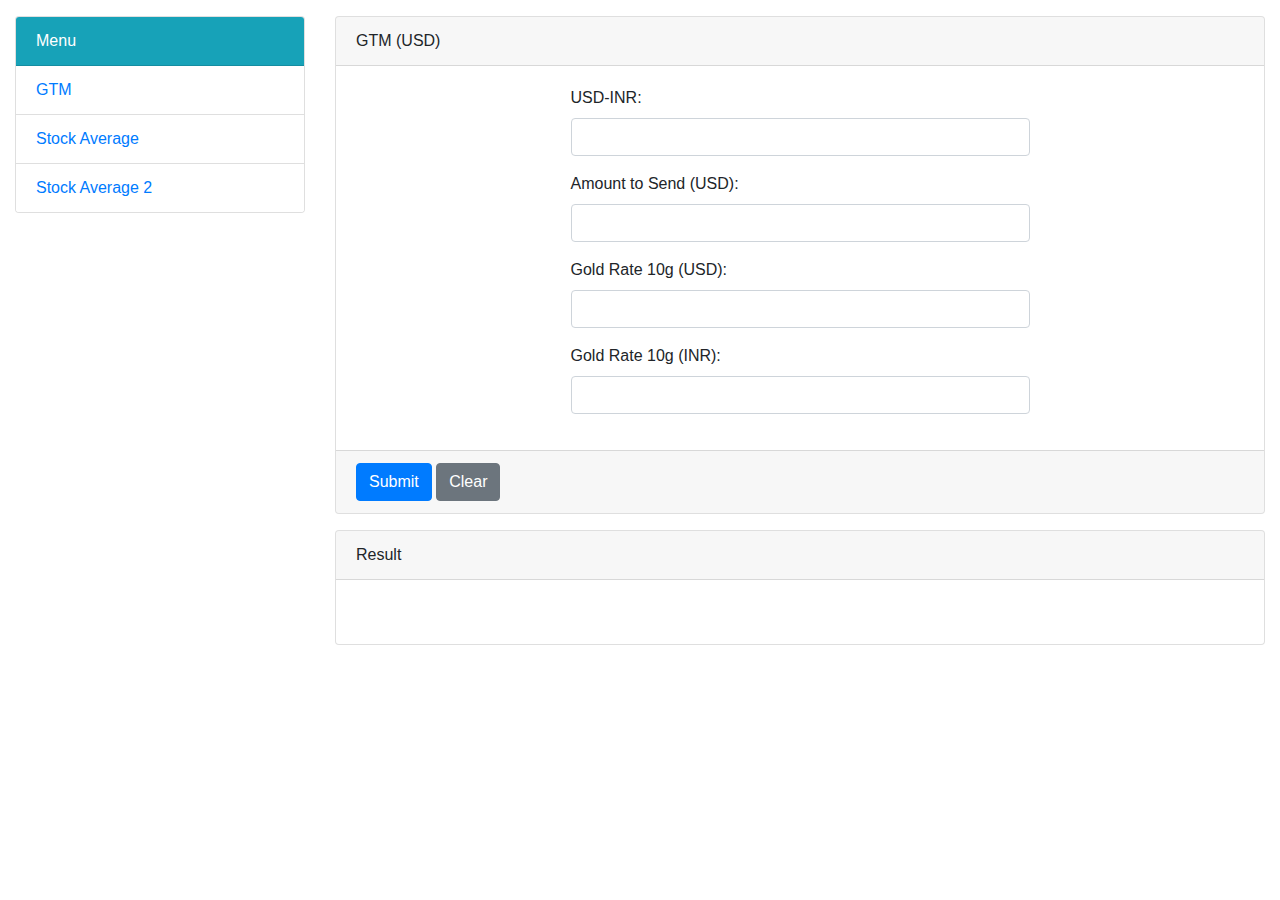
<file: index.html>
<!DOCTYPE html>
<html lang="en">
<head>
  <meta charset="UTF-8">
  <title>GTM & Stock Average App (USD) with StockAverageSection2 Highlight</title>

  <!-- Bootstrap CSS -->
  <link rel="stylesheet" href="lib/css/bootstrap4.6.1.min.css">
  
  <!-- (Optional) Font Awesome for Icons -->
  <link 
    rel="stylesheet"
    href="https://cdnjs.cloudflare.com/ajax/libs/font-awesome/6.0.0-beta3/css/all.min.css"
    integrity="sha512-OkD1nCn6dZzJtC6OGx0Gv82ZASVal8QXYeJl5Q2OWq+BW+2FYD44s06Idq0GvTY0gVaYM3Bh1qp0vMG2sT9lZdbi3Fw=="
    crossorigin="anonymous"
    referrerpolicy="no-referrer"
  />

  <!-- jQuery & Bootstrap JS -->
  <script src="lib/scripts/jquery.slim.min.js"></script>
  <script src="lib/scripts/bootstrap4.6.1.min.js"></script>

  <script>
    /****************************************
     * Toggle Which Section is Shown
     ****************************************/
    function showSection(sectionID) {
      // Hide all possible sections
      document.getElementById("gtmSection").style.display = "none";
      document.getElementById("stockAverageSection").style.display = "none";
      document.getElementById("stockAverageSection2").style.display = "none";

      // Show the requested section
      document.getElementById(sectionID).style.display = "block";
    }

    /****************************************
     * 1) GOLD TO CURRENCY (GTM) - Using USD
     ****************************************/
    function calcluate(){
      const usd_amount_to_send   = parseFloat(document.getElementById('usd_amount_to_send').value);
      const usd_to_inr           = parseFloat(document.getElementById('usd_to_inr').value);
      const gold_rate_10g_usd    = parseFloat(document.getElementById('gold_rate_10g_usd').value);
      const gold_rate_10g_ind_inr= parseFloat(document.getElementById('gold_rate_10g_ind_inr').value);

      if (
        isNaN(usd_amount_to_send) || 
        isNaN(usd_to_inr) ||
        isNaN(gold_rate_10g_usd) || 
        isNaN(gold_rate_10g_ind_inr)
      ){
        alert('Please provide valid input (USD).');
        return;
      }

      // Gold capacity based on the USD amount
      const gold_weight = (usd_amount_to_send / gold_rate_10g_usd).toFixed(2);
      
      // Value in INR if that gold was purchased in India
      const purchased_gold_value_inr = gold_weight * gold_rate_10g_ind_inr;
      
      // If you simply exchanged USD to INR
      const exchanged_amount_in_inr = usd_amount_to_send * usd_to_inr;

      let output = '<table class="table table-striped">';
      output += '<tr><td>Gold purchase capacity (units of 10g)</td><td>'+ gold_weight +'</td></tr>';
      output += '<tr><td>Gold Purchased Value in India (INR)</td><td>'+ purchased_gold_value_inr +'</td></tr>';
      output += '<tr><td>USD Sent Amount Value (INR)</td><td>'+ exchanged_amount_in_inr +'</td></tr>';
      output += '<tr><td>Difference</td><td>'+(purchased_gold_value_inr - exchanged_amount_in_inr)+'</td></tr>';
      output += '</table>';

      document.getElementById("output").innerHTML = output;
    }

    function clearFormGTM(){
      document.getElementById('usd_amount_to_send').value   = '';
      document.getElementById('usd_to_inr').value           = '';
      document.getElementById('gold_rate_10g_usd').value    = '';
      document.getElementById('gold_rate_10g_ind_inr').value= '';
      document.getElementById("output").innerHTML = '';
    }

    /****************************************
     * 2) STOCK AVERAGE (Original)
     ****************************************/
    function calculateNewAverage(){
      const cost_price    = parseFloat(document.getElementById('cost_price').value);
      const quantity_held = parseFloat(document.getElementById('quantity_held').value);
      const market_price  = parseFloat(document.getElementById('market_price').value);
      const new_shares    = parseFloat(document.getElementById('new_shares').value);

      if (
        isNaN(cost_price) || 
        isNaN(quantity_held)||
        isNaN(market_price)||
        isNaN(new_shares)
      ) {
        alert("Please provide valid input in Stock Average form.");
        return;
      }

      const cost_value       = cost_price * quantity_held;
      const new_shares_value = market_price * new_shares;
      const total_cost_value = cost_value + new_shares_value;
      const total_shares     = quantity_held + new_shares;
      const new_avg          = (total_cost_value / total_shares).toFixed(2);

      let resultTable = `
        <table class="table table-striped">
          <tr><td>Cost Price</td><td>${cost_price}</td></tr>
          <tr><td>Quantity Held</td><td>${quantity_held}</td></tr>
          <tr><td>Market Price</td><td>${market_price}</td></tr>
          <tr><td>New Shares</td><td>${new_shares}</td></tr>
          <tr class="table-info">
            <td>New Average Price</td>
            <td><strong>${new_avg}</strong></td>
          </tr>
        </table>
      `;

      document.getElementById("avg_output").innerHTML = resultTable;
    }

    function clearFormStock(){
      document.getElementById('cost_price').value     = '';
      document.getElementById('quantity_held').value  = '';
      document.getElementById('market_price').value   = '';
      document.getElementById('new_shares').value     = '';
      document.getElementById("avg_output").innerHTML = '';
    }


    /****************************************
     * 3) STOCK AVERAGE SECTION 2 (New)
     *    6 inputs:
     *      cost_price2
     *      quantity_held2
     *      market_price2
     *      new_shares2
     *      new_average_price2
     *      total_new_investment2
     *
     *    Fill exactly 4 independent fields; note that the pair 
     *    (New Shares, Total New Investment) are linked by:
     *      Total New Investment = New Shares × Market Price
     *
     *    Provide one (and only one) of New Shares or Total New Investment.
     *    The missing field will be computed and highlighted.
     ****************************************/
    function calculateNewAverage2(){
      // Get the values (or NaN if empty)
      let cost_price      = parseFloat(document.getElementById('cost_price2').value);
      let quantity_held   = parseFloat(document.getElementById('quantity_held2').value);
      let market_price    = parseFloat(document.getElementById('market_price2').value);
      let new_shares      = parseFloat(document.getElementById('new_shares2').value);
      let new_avg_price   = parseFloat(document.getElementById('new_average_price2').value);
      let total_new_investment = parseFloat(document.getElementById('total_new_investment2').value);

      // Check the dependent pair: exactly one of New Shares or Total New Investment must be provided.
      const newSharesProvided = !isNaN(new_shares);
      const totalNewInvestmentProvided = !isNaN(total_new_investment);
      if (newSharesProvided && totalNewInvestmentProvided) {
        alert("Please provide only one of New Shares or Total New Investment, not both.");
        return;
      }
      if (!newSharesProvided && !totalNewInvestmentProvided) {
        alert("Please provide either New Shares or Total New Investment.");
        return;
      }

      // Count provided among the independent fields:
      // Independent fields: cost_price2, quantity_held2, market_price2, new_average_price2, and one from the pair.
      let count = 0;
      if (!isNaN(cost_price)) count++;
      if (!isNaN(quantity_held)) count++;
      if (!isNaN(market_price)) count++;
      if (!isNaN(new_avg_price)) count++;
      // For the pair, exactly one is provided:
      count++;

      if (count !== 4) {
        alert("Please fill exactly 4 fields among Cost Price, Quantity Held, Market Price, New Average Price, and one of (New Shares or Total New Investment).");
        return;
      }

      // Determine which independent variable is missing
      let missingVar = "";
      if (isNaN(cost_price)) {
        missingVar = "cost_price";
      } else if (isNaN(quantity_held)) {
        missingVar = "quantity_held";
      } else if (isNaN(market_price)) {
        missingVar = "market_price";
      } else if (isNaN(new_avg_price)) {
        missingVar = "new_avg_price";
      } else if (!newSharesProvided) {  // then New Shares is missing (Total New Investment is provided)
        missingVar = "new_shares";
      } else if (!totalNewInvestmentProvided) {  // then Total New Investment is missing (New Shares is provided)
        missingVar = "total_new_investment";
      }

      /* 
         Standard formula for new average:
           total_cost_value = (cost_price * quantity_held) + (market_price * new_shares)
           total_shares     = quantity_held + new_shares
           new_avg_price    = total_cost_value / total_shares
      */

      switch(missingVar) {
        case "cost_price":
          if (quantity_held === 0) {
            alert("Quantity Held cannot be zero.");
            return;
          }
          cost_price = (new_avg_price * (quantity_held + new_shares) - market_price * new_shares) / quantity_held;
          cost_price = parseFloat(cost_price.toFixed(2));
          break;
        case "quantity_held":
          if ((new_avg_price - cost_price) === 0) {
            alert("Invalid input values: division by zero.");
            return;
          }
          quantity_held = (new_shares * (market_price - new_avg_price)) / (new_avg_price - cost_price);
          quantity_held = parseFloat(quantity_held.toFixed(2));
          break;
        case "market_price":
          if (new_shares === 0) {
            alert("New Shares cannot be zero.");
            return;
          }
          market_price = (new_avg_price * (quantity_held + new_shares) - cost_price * quantity_held) / new_shares;
          market_price = parseFloat(market_price.toFixed(2));
          break;
        case "new_avg_price":
          if ((quantity_held + new_shares) === 0) {
            alert("Total shares cannot be zero.");
            return;
          }
          new_avg_price = ((cost_price * quantity_held) + (market_price * new_shares)) / (quantity_held + new_shares);
          new_avg_price = parseFloat(new_avg_price.toFixed(2));
          break;
        case "new_shares":
          // Compute New Shares from Total New Investment: new_shares = total_new_investment / market_price
          if (market_price === 0) {
            alert("Market Price cannot be zero.");
            return;
          }
          new_shares = total_new_investment / market_price;
          new_shares = parseFloat(new_shares.toFixed(2));
          break;
        case "total_new_investment":
          // Compute Total New Investment from New Shares: total_new_investment = new_shares * market_price
          total_new_investment = new_shares * market_price;
          total_new_investment = parseFloat(total_new_investment.toFixed(2));
          break;
      }

      // Build dynamic classes for highlighting the computed (missing) variable
      const rowClass_costPrice    = missingVar === "cost_price"         ? "table-info" : "";
      const rowClass_quantityHeld = missingVar === "quantity_held"      ? "table-info" : "";
      const rowClass_marketPrice  = missingVar === "market_price"       ? "table-info" : "";
      const rowClass_newAvg       = missingVar === "new_avg_price"      ? "table-info" : "";
      const rowClass_newShares    = missingVar === "new_shares"         ? "table-info" : "";
      const rowClass_totalNewInv  = missingVar === "total_new_investment" ? "table-info" : "";

      // Final output table
      let output2 = `
        <table class="table table-striped">
          <tr class="${rowClass_costPrice}">
            <td>Cost Price</td>
            <td>${cost_price || 0}</td>
          </tr>
          <tr class="${rowClass_quantityHeld}">
            <td>Quantity Held</td>
            <td>${quantity_held || 0}</td>
          </tr>
          <tr class="${rowClass_marketPrice}">
            <td>Market Price</td>
            <td>${market_price || 0}</td>
          </tr>
          <tr class="${rowClass_newShares}">
            <td>New Shares</td>
            <td>${new_shares || 0}</td>
          </tr>
          <tr class="${rowClass_newAvg}">
            <td>New Average Price</td>
            <td><strong>${new_avg_price || 0}</strong></td>
          </tr>
          <tr class="${rowClass_totalNewInv}">
            <td>Total New Investment</td>
            <td>${total_new_investment || 0}</td>
          </tr>
        </table>
      `;

      document.getElementById("avg_output2").innerHTML = output2;
    }

    function clearFormStock2(){
      document.getElementById('cost_price2').value         = '';
      document.getElementById('quantity_held2').value      = '';
      document.getElementById('market_price2').value       = '';
      document.getElementById('new_shares2').value         = '';
      document.getElementById('new_average_price2').value  = '';
      document.getElementById('total_new_investment2').value = '';
      document.getElementById("avg_output2").innerHTML     = '';
    }

    // Show GTM section by default on page load
    document.addEventListener('DOMContentLoaded', function(){
      showSection("gtmSection"); 
    });
  </script>

  <style>
    /* Let Bootstrap handle responsiveness; no pinned/fixed menu here. */
    #gtmSection,
    #stockAverageSection,
    #stockAverageSection2 {
      margin-top: 1rem;
    }
  </style>
</head>
<body>

<div class="container-fluid">
  <div class="row">
    
    <!-- LEFT COLUMN: MENU -->
    <div class="col-12 col-md-3 col-lg-3">
      <div class="card mt-3">
        <div class="card-header bg-info text-white">
          <i class="fas fa-bars"></i> Menu
        </div>
        <ul class="list-group list-group-flush">
          <li class="list-group-item">
            <a href="javascript:void(0)" class="text-decoration-none" onclick="showSection('gtmSection')">
              <i class="fas fa-coins"></i> GTM
            </a>
          </li>
          <li class="list-group-item">
            <a href="javascript:void(0)" class="text-decoration-none" onclick="showSection('stockAverageSection')">
              <i class="fas fa-chart-line"></i> Stock Average
            </a>
          </li>
          <li class="list-group-item">
            <a href="javascript:void(0)" class="text-decoration-none" onclick="showSection('stockAverageSection2')">
              <i class="fas fa-calculator"></i> Stock Average 2
            </a>
          </li>
        </ul>
      </div>
    </div>
    <!-- END MENU COLUMN -->

    <!-- RIGHT COLUMN: MAIN CONTENT -->
    <div class="col-12 col-md-9 col-lg-9">
      
      <!-- 1) GTM Section (Uses USD) -->
      <div id="gtmSection">
        <!-- GTM Card -->
        <div class="card mt-3">
          <div class="card-header">
            GTM (USD)
          </div>
          <div class="card-body">
            <div class="row">
              <div class="col-3">&nbsp;</div>
              <div class="col-6">
                
                <div class="form-group row">
                  <label for="usd_to_inr">USD-INR:</label>
                  <input type="text" class="form-control" id="usd_to_inr">
                </div>
                
                <div class="form-group row">
                  <label for="usd_amount_to_send">Amount to Send (USD):</label>
                  <input type="text" class="form-control" id="usd_amount_to_send">
                </div>
                
                <div class="form-group row">
                  <label for="gold_rate_10g_usd">Gold Rate 10g (USD):</label>
                  <input type="text" class="form-control" id="gold_rate_10g_usd">
                </div>
                
                <div class="form-group row">
                  <label for="gold_rate_10g_ind_inr">Gold Rate 10g (INR):</label>
                  <input type="text" class="form-control" id="gold_rate_10g_ind_inr">
                </div>

              </div>
              <div class="col-3">&nbsp;</div>
            </div>
          </div>
          <div class="card-footer">
            <button type="button" class="btn btn-primary" onclick="calcluate()">Submit</button>
            <button type="button" class="btn btn-secondary" onclick="clearFormGTM()">Clear</button>
          </div>
        </div>

        <!-- GTM Result Card -->
        <div class="card mt-3">
          <div class="card-header">Result</div>
          <div class="card-body">
            <div class="row">
              <div class="col-3">&nbsp;</div>
              <div class="col-6">
                <div id="output"></div>
              </div>
              <div class="col-3">&nbsp;</div>
            </div>
          </div>
        </div>
      </div>
      <!-- End GTM Section -->

      <!-- 2) Stock Average Section (Original, Unchanged) -->
      <div id="stockAverageSection" style="display: none;">
        <!-- Stock Average Card -->
        <div class="card mt-3">
          <div class="card-header">
            Stock Average
          </div>
          <div class="card-body">
            <div class="row">
              <div class="col-3">&nbsp;</div>
              <div class="col-6">
                
                <div class="form-group row">
                  <label for="cost_price">Cost Price:</label>
                  <input type="text" class="form-control" id="cost_price">
                </div>
                
                <div class="form-group row">
                  <label for="quantity_held">Quantity Held:</label>
                  <input type="text" class="form-control" id="quantity_held">
                </div>
                
                <div class="form-group row">
                  <label for="market_price">Market Price:</label>
                  <input type="text" class="form-control" id="market_price">
                </div>
                
                <div class="form-group row">
                  <label for="new_shares">New Shares to Buy:</label>
                  <input type="text" class="form-control" id="new_shares">
                </div>

              </div>
              <div class="col-3">&nbsp;</div>
            </div>
          </div>
          <div class="card-footer">
            <button type="button" class="btn btn-primary" onclick="calculateNewAverage()">Submit</button>
            <button type="button" class="btn btn-secondary" onclick="clearFormStock()">Clear</button>
          </div>
        </div>

        <!-- Stock Average Result Card -->
        <div class="card mt-3">
          <div class="card-header">Stock Average Result</div>
          <div class="card-body">
            <div class="row">
              <div class="col-3">&nbsp;</div>
              <div class="col-6">
                <div id="avg_output"></div>
              </div>
              <div class="col-3">&nbsp;</div>
            </div>
          </div>
        </div>
      </div>
      <!-- End Original Stock Average Section -->

      <!-- 3) Stock Average Section 2 (New) -->
      <div id="stockAverageSection2" style="display: none;">
        <!-- Stock Average Card 2 -->
        <div class="card mt-3">
          <div class="card-header">
            Stock Average 2
          </div>
          <div class="card-body">
            <p class="text-muted">
              Fill exactly <strong>4</strong> independent fields from the following:
              Cost Price, Quantity Held, Market Price, New Average Price, and one of (New Shares or Total New Investment).
              The missing field will be computed and highlighted.
            </p>
            <div class="row">
              <div class="col-3">&nbsp;</div>
              <div class="col-6">
                
                <div class="form-group row">
                  <label for="cost_price2">Cost Price:</label>
                  <input type="text" class="form-control" id="cost_price2">
                </div>
                
                <div class="form-group row">
                  <label for="quantity_held2">Quantity Held:</label>
                  <input type="text" class="form-control" id="quantity_held2">
                </div>
                
                <div class="form-group row">
                  <label for="market_price2">Market Price:</label>
                  <input type="text" class="form-control" id="market_price2">
                </div>
                
                <div class="form-group row">
                  <label for="new_shares2">New Shares:</label>
                  <input type="text" class="form-control" id="new_shares2">
                </div>

                <div class="form-group row">
                  <label for="new_average_price2">New Average Price:</label>
                  <input type="text" class="form-control" id="new_average_price2">
                </div>

                <div class="form-group row">
                  <label for="total_new_investment2">Total New Investment:</label>
                  <input type="text" class="form-control" id="total_new_investment2">
                </div>

              </div>
              <div class="col-3">&nbsp;</div>
            </div>
          </div>
          <div class="card-footer">
            <button type="button" class="btn btn-primary" onclick="calculateNewAverage2()">Calculate</button>
            <button type="button" class="btn btn-secondary" onclick="clearFormStock2()">Clear</button>
          </div>
        </div>

        <!-- Stock Average 2 Result -->
        <div class="card mt-3">
          <div class="card-header">Stock Average 2 Result</div>
          <div class="card-body">
            <div class="row">
              <div class="col-3">&nbsp;</div>
              <div class="col-6">
                <div id="avg_output2"></div>
              </div>
              <div class="col-3">&nbsp;</div>
            </div>
          </div>
        </div>
      </div>
      <!-- End Stock Average Section 2 -->
    </div>
    <!-- End Right Column -->
  </div>
</div>

</body>
</html>
</file>
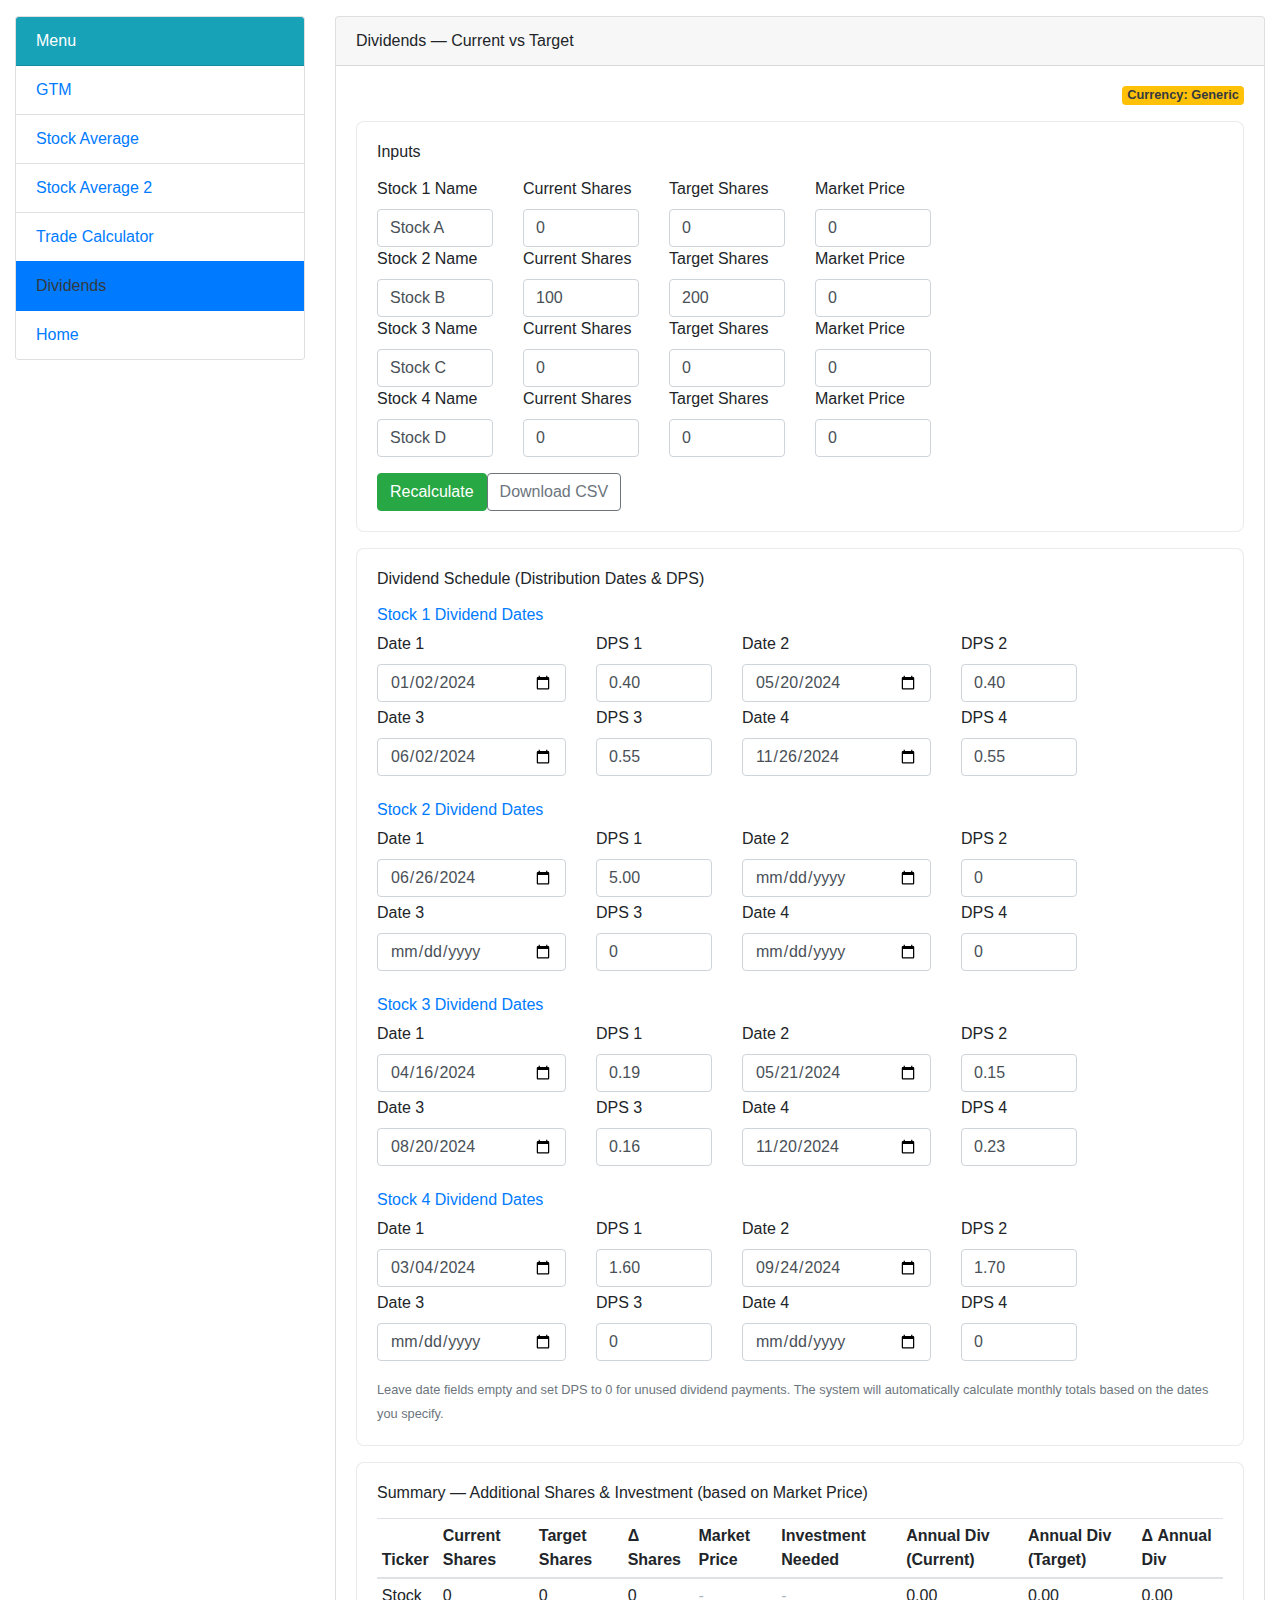
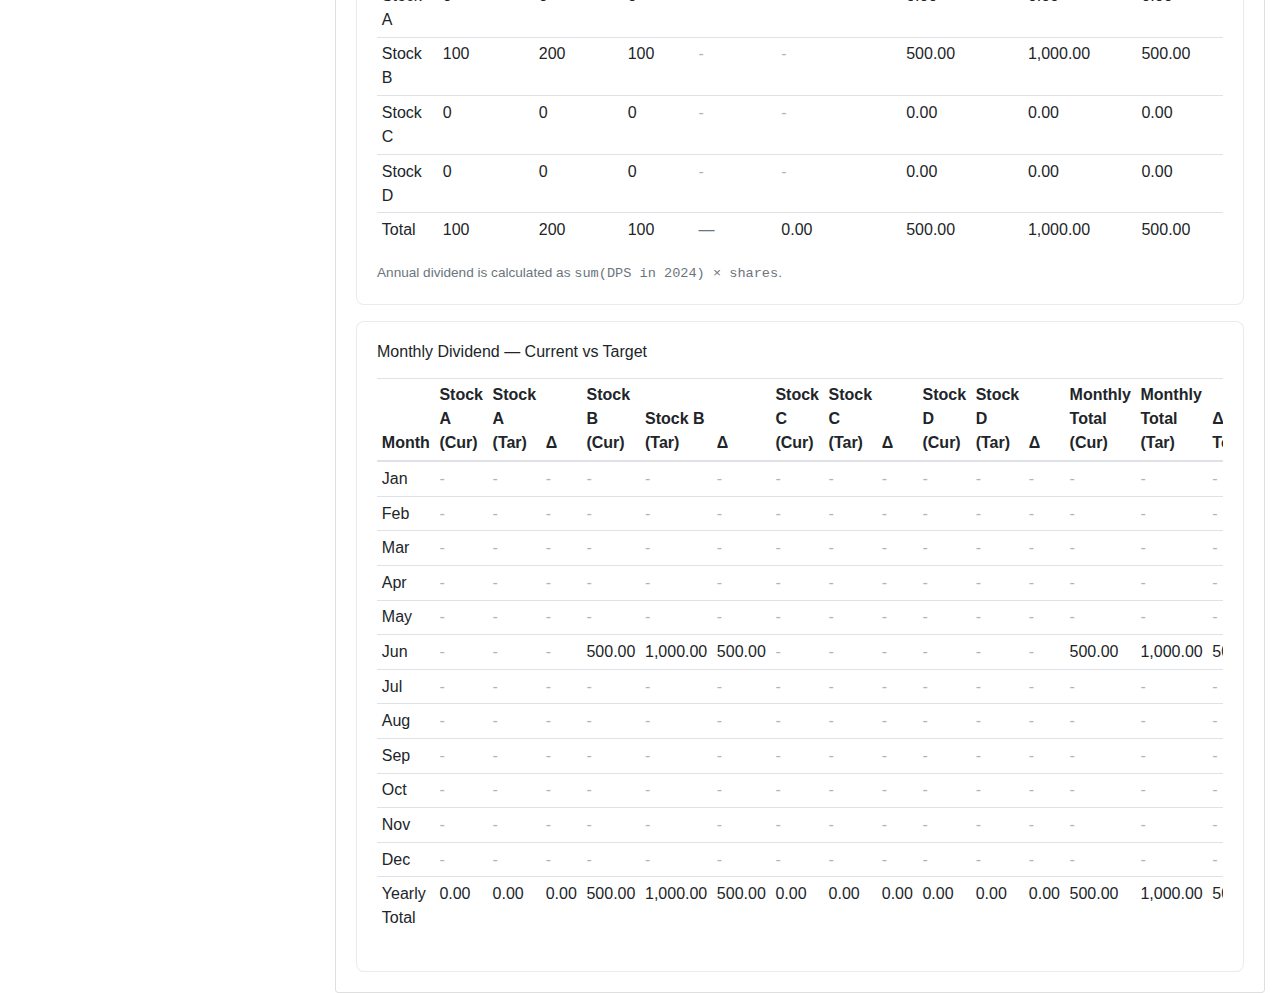
<file: dividend.html>
<!DOCTYPE html>
<html lang="en">
<head>
  <meta charset="utf-8"/>
  <title>Dividends • Current vs Target</title>
  <meta name="viewport" content="width=device-width, initial-scale=1"/>

  <!-- Repo styles/scripts -->
    <link rel="stylesheet" href="lib/css/bootstrap4.6.1.min.css">
  <link rel="stylesheet" href="common.css">
  <style>
    .page-title{font-size:1.25rem;margin:0}
    .subtle{color:#6c757d}
    .card-lite{border:1px solid rgba(0,0,0,.08);border-radius:.5rem}
    .form-note{font-size:.875rem}
    .table thead th{position:sticky;top:0;background:#fff;z-index:2}
    .badge-note{font-size:.8rem}
    .cell-dash{color:#adb5bd}
    .mini{font-size:.85rem}
    .totals-grid{display:grid;grid-template-columns:repeat(4,minmax(140px,1fr));gap:10px}
    .totcard{border:1px solid rgba(0,0,0,.08);border-radius:.5rem;padding:10px}
    .totcard h3{font-size:.95rem;margin:0 0 6px 0}
    .fw-600{font-weight:600}
    .code{font-family: ui-monospace,SFMono-Regular,Menlo,Consolas,monospace;}
  </style>
</head>
<body>

  <div class="container-fluid">
    <div class="row">
      <div class="col-12 col-md-3 col-lg-3">
        <div class="card mt-3">
          <div class="card-header main-header"><i class="fas fa-bars"></i> Menu</div>
          <ul class="list-group list-group-flush">
            <li class="list-group-item"><a href="gtm.html"><i class="fas fa-coins"></i> GTM</a></li>
            <li class="list-group-item"><a href="stock-average.html"><i class="fas fa-chart-line"></i> Stock Average</a></li>
            <li class="list-group-item"><a href="stock-average2.html"><i class="fas fa-calculator"></i> Stock Average 2</a></li>
            <li class="list-group-item"><a href="trade-calculator.html"><i class="fas fa-exchange-alt"></i> Trade Calculator</a></li>
            <li class="list-group-item active"><a href="dividend.html" class="text-dark"><i class="fas fa-chart-pie"></i> Dividends</a></li>
            <li class="list-group-item"><a href="index.html"><i class="fas fa-home"></i> Home</a></li>
          </ul>
        </div>
      </div>
      <div class="col-12 col-md-9 col-lg-9">
        <div class="section">
          <div class="card mt-3"><div class="card-header">Dividends — Current vs Target</div><div class="card-body">
        <div class="d-flex align-items-center justify-content-end mb-3">
          <span class="badge bg-warning text-dark badge-note">Currency: Generic</span>
        </div>

        <!-- Inputs -->
        <div class="card card-lite mb-3">
          <div class="card-body">
            <h2 class="h6 mb-3">Inputs</h2>
            <div class="row g-3">
              <!-- Stock 1 -->
              <div class="col-12">
                <div class="row g-2 align-items-end">
                  <div class="col-12 col-md-2">
                    <label class="form-label">Stock 1 Name</label>
                    <input id="name_stock1" type="text" placeholder="Enter stock name" value="Stock A" class="form-control">
                  </div>
                  <div class="col-12 col-md-2">
                    <label class="form-label">Current Shares</label>
                    <input id="c_stock1" type="number" min="0" step="1" value="0" class="form-control">
                  </div>
                  <div class="col-12 col-md-2">
                    <label class="form-label">Target Shares</label>
                    <input id="t_stock1" type="number" min="0" step="1" value="0" class="form-control">
                  </div>
                  <div class="col-12 col-md-2">
                    <label class="form-label">Market Price</label>
                    <input id="p_stock1" type="number" min="0" step="0.01" value="0" class="form-control">
                  </div>
                </div>
              </div>
              <!-- Stock 2 -->
              <div class="col-12">
                <div class="row g-2 align-items-end">
                  <div class="col-12 col-md-2">
                    <label class="form-label">Stock 2 Name</label>
                    <input id="name_stock2" type="text" placeholder="Enter stock name" value="Stock B" class="form-control">
                  </div>
                  <div class="col-12 col-md-2">
                    <label class="form-label">Current Shares</label>
                    <input id="c_stock2" type="number" min="0" step="1" value="100" class="form-control">
                  </div>
                  <div class="col-12 col-md-2">
                    <label class="form-label">Target Shares</label>
                    <input id="t_stock2" type="number" min="0" step="1" value="200" class="form-control">
                  </div>
                  <div class="col-12 col-md-2">
                    <label class="form-label">Market Price</label>
                    <input id="p_stock2" type="number" min="0" step="0.01" value="0" class="form-control">
                  </div>
                </div>
              </div>
              <!-- Stock 3 -->
              <div class="col-12">
                <div class="row g-2 align-items-end">
                  <div class="col-12 col-md-2">
                    <label class="form-label">Stock 3 Name</label>
                    <input id="name_stock3" type="text" placeholder="Enter stock name" value="Stock C" class="form-control">
                  </div>
                  <div class="col-12 col-md-2">
                    <label class="form-label">Current Shares</label>
                    <input id="c_stock3" type="number" min="0" step="1" value="0" class="form-control">
                  </div>
                  <div class="col-12 col-md-2">
                    <label class="form-label">Target Shares</label>
                    <input id="t_stock3" type="number" min="0" step="1" value="0" class="form-control">
                  </div>
                  <div class="col-12 col-md-2">
                    <label class="form-label">Market Price</label>
                    <input id="p_stock3" type="number" min="0" step="0.01" value="0" class="form-control">
                  </div>
                </div>
              </div>
              <!-- Stock 4 -->
              <div class="col-12">
                <div class="row g-2 align-items-end">
                  <div class="col-12 col-md-2">
                    <label class="form-label">Stock 4 Name</label>
                    <input id="name_stock4" type="text" placeholder="Enter stock name" value="Stock D" class="form-control">
                  </div>
                  <div class="col-12 col-md-2">
                    <label class="form-label">Current Shares</label>
                    <input id="c_stock4" type="number" min="0" step="1" value="0" class="form-control">
                  </div>
                  <div class="col-12 col-md-2">
                    <label class="form-label">Target Shares</label>
                    <input id="t_stock4" type="number" min="0" step="1" value="0" class="form-control">
                  </div>
                  <div class="col-12 col-md-2">
                    <label class="form-label">Market Price</label>
                    <input id="p_stock4" type="number" min="0" step="0.01" value="0" class="form-control">
                  </div>
                </div>
              </div>
            </div>

            <div class="mt-3 d-flex flex-wrap gap-2">
              <button id="recalc" class="btn btn-success">Recalculate</button>
              <button id="downloadCsv" class="btn btn-outline-secondary">Download CSV</button>
            </div>
          </div>
        </div>

        <!-- Dividend Schedule Inputs -->
        <div class="card card-lite mb-3">
          <div class="card-body">
            <h2 class="h6 mb-3">Dividend Schedule (Distribution Dates & DPS)</h2>
            
            <!-- Stock 1 Dividends -->
            <div class="mb-4">
              <h3 class="h6 text-primary">Stock 1 Dividend Dates</h3>
              <div class="row g-2">
                <div class="col-md-3">
                  <label class="form-label">Date 1</label>
                  <input id="div_stock1_date1" type="date" value="2024-01-02" class="form-control">
                </div>
                <div class="col-md-2">
                  <label class="form-label">DPS 1</label>
                  <input id="div_stock1_dps1" type="number" step="0.01" min="0" value="0.40" class="form-control">
                </div>
                <div class="col-md-3">
                  <label class="form-label">Date 2</label>
                  <input id="div_stock1_date2" type="date" value="2024-05-20" class="form-control">
                </div>
                <div class="col-md-2">
                  <label class="form-label">DPS 2</label>
                  <input id="div_stock1_dps2" type="number" step="0.01" min="0" value="0.40" class="form-control">
                </div>
              </div>
              <div class="row g-2 mt-1">
                <div class="col-md-3">
                  <label class="form-label">Date 3</label>
                  <input id="div_stock1_date3" type="date" value="2024-06-02" class="form-control">
                </div>
                <div class="col-md-2">
                  <label class="form-label">DPS 3</label>
                  <input id="div_stock1_dps3" type="number" step="0.01" min="0" value="0.55" class="form-control">
                </div>
                <div class="col-md-3">
                  <label class="form-label">Date 4</label>
                  <input id="div_stock1_date4" type="date" value="2024-11-26" class="form-control">
                </div>
                <div class="col-md-2">
                  <label class="form-label">DPS 4</label>
                  <input id="div_stock1_dps4" type="number" step="0.01" min="0" value="0.55" class="form-control">
                </div>
              </div>
            </div>

            <!-- Stock 2 Dividends -->
            <div class="mb-4">
              <h3 class="h6 text-primary">Stock 2 Dividend Dates</h3>
              <div class="row g-2">
                <div class="col-md-3">
                  <label class="form-label">Date 1</label>
                  <input id="div_stock2_date1" type="date" value="2024-06-26" class="form-control">
                </div>
                <div class="col-md-2">
                  <label class="form-label">DPS 1</label>
                  <input id="div_stock2_dps1" type="number" step="0.01" min="0" value="5.00" class="form-control">
                </div>
                <div class="col-md-3">
                  <label class="form-label">Date 2</label>
                  <input id="div_stock2_date2" type="date" value="" class="form-control">
                </div>
                <div class="col-md-2">
                  <label class="form-label">DPS 2</label>
                  <input id="div_stock2_dps2" type="number" step="0.01" min="0" value="0" class="form-control">
                </div>
              </div>
              <div class="row g-2 mt-1">
                <div class="col-md-3">
                  <label class="form-label">Date 3</label>
                  <input id="div_stock2_date3" type="date" value="" class="form-control">
                </div>
                <div class="col-md-2">
                  <label class="form-label">DPS 3</label>
                  <input id="div_stock2_dps3" type="number" step="0.01" min="0" value="0" class="form-control">
                </div>
                <div class="col-md-3">
                  <label class="form-label">Date 4</label>
                  <input id="div_stock2_date4" type="date" value="" class="form-control">
                </div>
                <div class="col-md-2">
                  <label class="form-label">DPS 4</label>
                  <input id="div_stock2_dps4" type="number" step="0.01" min="0" value="0" class="form-control">
                </div>
              </div>
            </div>

            <!-- Stock 3 Dividends -->
            <div class="mb-4">
              <h3 class="h6 text-primary">Stock 3 Dividend Dates</h3>
              <div class="row g-2">
                <div class="col-md-3">
                  <label class="form-label">Date 1</label>
                  <input id="div_stock3_date1" type="date" value="2024-04-16" class="form-control">
                </div>
                <div class="col-md-2">
                  <label class="form-label">DPS 1</label>
                  <input id="div_stock3_dps1" type="number" step="0.01" min="0" value="0.19" class="form-control">
                </div>
                <div class="col-md-3">
                  <label class="form-label">Date 2</label>
                  <input id="div_stock3_date2" type="date" value="2024-05-21" class="form-control">
                </div>
                <div class="col-md-2">
                  <label class="form-label">DPS 2</label>
                  <input id="div_stock3_dps2" type="number" step="0.01" min="0" value="0.15" class="form-control">
                </div>
              </div>
              <div class="row g-2 mt-1">
                <div class="col-md-3">
                  <label class="form-label">Date 3</label>
                  <input id="div_stock3_date3" type="date" value="2024-08-20" class="form-control">
                </div>
                <div class="col-md-2">
                  <label class="form-label">DPS 3</label>
                  <input id="div_stock3_dps3" type="number" step="0.01" min="0" value="0.16" class="form-control">
                </div>
                <div class="col-md-3">
                  <label class="form-label">Date 4</label>
                  <input id="div_stock3_date4" type="date" value="2024-11-20" class="form-control">
                </div>
                <div class="col-md-2">
                  <label class="form-label">DPS 4</label>
                  <input id="div_stock3_dps4" type="number" step="0.01" min="0" value="0.23" class="form-control">
                </div>
              </div>
            </div>

            <!-- Stock 4 Dividends -->
            <div class="mb-3">
              <h3 class="h6 text-primary">Stock 4 Dividend Dates</h3>
              <div class="row g-2">
                <div class="col-md-3">
                  <label class="form-label">Date 1</label>
                  <input id="div_stock4_date1" type="date" value="2024-03-04" class="form-control">
                </div>
                <div class="col-md-2">
                  <label class="form-label">DPS 1</label>
                  <input id="div_stock4_dps1" type="number" step="0.01" min="0" value="1.60" class="form-control">
                </div>
                <div class="col-md-3">
                  <label class="form-label">Date 2</label>
                  <input id="div_stock4_date2" type="date" value="2024-09-24" class="form-control">
                </div>
                <div class="col-md-2">
                  <label class="form-label">DPS 2</label>
                  <input id="div_stock4_dps2" type="number" step="0.01" min="0" value="1.70" class="form-control">
                </div>
              </div>
              <div class="row g-2 mt-1">
                <div class="col-md-3">
                  <label class="form-label">Date 3</label>
                  <input id="div_stock4_date3" type="date" value="" class="form-control">
                </div>
                <div class="col-md-2">
                  <label class="form-label">DPS 3</label>
                  <input id="div_stock4_dps3" type="number" step="0.01" min="0" value="0" class="form-control">
                </div>
                <div class="col-md-3">
                  <label class="form-label">Date 4</label>
                  <input id="div_stock4_date4" type="date" value="" class="form-control">
                </div>
                <div class="col-md-2">
                  <label class="form-label">DPS 4</label>
                  <input id="div_stock4_dps4" type="number" step="0.01" min="0" value="0" class="form-control">
                </div>
              </div>
            </div>

            <div class="mt-3">
              <small class="text-muted">
                <i class="fas fa-info-circle"></i>
                Leave date fields empty and set DPS to 0 for unused dividend payments. The system will automatically calculate monthly totals based on the dates you specify.
              </small>
            </div>
          </div>
        </div>

        <!-- Investment & Dividend Summary -->
        <div class="card card-lite mb-3">
          <div class="card-body">
            <h2 class="h6 mb-3">Summary — Additional Shares & Investment (based on Market Price)</h2>
            <div class="table-responsive">
              <table class="table table-sm align-middle" id="sumTbl">
                <thead>
                  <tr>
                    <th>Ticker</th>
                    <th class="text-end">Current Shares</th>
                    <th class="text-end">Target Shares</th>
                    <th class="text-end">Δ Shares</th>
                    <th class="text-end">Market Price</th>
                    <th class="text-end">Investment Needed</th>
                    <th class="text-end">Annual Div (Current)</th>
                    <th class="text-end">Annual Div (Target)</th>
                    <th class="text-end">Δ Annual Div</th>
                  </tr>
                </thead>
                <tbody></tbody>
                <tfoot>
                  <tr class="fw-semibold">
                    <td>Total</td>
                    <td class="text-end" id="S_cur">0</td>
                    <td class="text-end" id="S_tar">0</td>
                    <td class="text-end" id="S_delta">0</td>
                    <td class="text-end"><span class="subtle">—</span></td>
                    <td class="text-end" id="INV_total">0.00</td>
                    <td class="text-end" id="AD_cur">0.00</td>
                    <td class="text-end" id="AD_tar">0.00</td>
                    <td class="text-end" id="AD_delta">0.00</td>
                  </tr>
                </tfoot>
              </table>
            </div>
            <div class="mini subtle">
              Annual dividend is calculated as <span class="code">sum(DPS in 2024) × shares</span>.
            </div>
          </div>
        </div>

        <!-- Monthly Table -->
        <div class="card card-lite">
          <div class="card-body">
            <h2 class="h6 mb-3">Monthly Dividend — Current vs Target</h2>
            <div class="table-responsive">
              <table class="table table-sm align-middle" id="tbl">
                <thead>
                  <tr>
                    <th>Month</th>
                    <th class="text-end">Stock 1 (Cur)</th>
                    <th class="text-end">Stock 1 (Tar)</th>
                    <th class="text-end">Δ</th>
                    <th class="text-end">Stock 2 (Cur)</th>
                    <th class="text-end">Stock 2 (Tar)</th>
                    <th class="text-end">Δ</th>
                    <th class="text-end">Stock 3 (Cur)</th>
                    <th class="text-end">Stock 3 (Tar)</th>
                    <th class="text-end">Δ</th>
                    <th class="text-end">Stock 4 (Cur)</th>
                    <th class="text-end">Stock 4 (Tar)</th>
                    <th class="text-end">Δ</th>
                    <th class="text-end">Monthly Total (Cur)</th>
                    <th class="text-end">Monthly Total (Tar)</th>
                    <th class="text-end">Δ Total</th>
                  </tr>
                </thead>
                <tbody></tbody>
                <tfoot>
                  <tr class="fw-semibold">
                    <td>Yearly Total</td>
                    <td class="text-end" id="Y_stock1_cur">0.00</td>
                    <td class="text-end" id="Y_stock1_tar">0.00</td>
                    <td class="text-end" id="Y_stock1_delta">0.00</td>
                    <td class="text-end" id="Y_stock2_cur">0.00</td>
                    <td class="text-end" id="Y_stock2_tar">0.00</td>
                    <td class="text-end" id="Y_stock2_delta">0.00</td>
                    <td class="text-end" id="Y_stock3_cur">0.00</td>
                    <td class="text-end" id="Y_stock3_tar">0.00</td>
                    <td class="text-end" id="Y_stock3_delta">0.00</td>
                    <td class="text-end" id="Y_stock4_cur">0.00</td>
                    <td class="text-end" id="Y_stock4_tar">0.00</td>
                    <td class="text-end" id="Y_stock4_delta">0.00</td>
                    <td class="text-end" id="Y_all_cur">0.00</td>
                    <td class="text-end" id="Y_all_tar">0.00</td>
                    <td class="text-end" id="Y_all_delta">0.00</td>
                  </tr>
                </tfoot>
              </table>
            </div>
          </div>
        </div>
        </div></div>
      </div>
    </div>
  </div>

  <!-- Scripts -->
  <script src="lib/scripts/bootstrap4.6.1.min.js"></script>
  <script src="common.js"></script>
  <script>
    // === Build dividend schedule dynamically from input fields ===
    function getDividends() {
      const dividends = [];
      const stocks = ['stock1', 'stock2', 'stock3', 'stock4'];
      
      for (const stock of stocks) {
        // Each stock can have up to 4 dividend payments
        for (let i = 1; i <= 4; i++) {
          const dateInput = $(`#div_${stock}_date${i}`);
          const dpsInput = $(`#div_${stock}_dps${i}`);
          
          if (dateInput && dpsInput) {
            const date = dateInput.value;
            const dps = parseFloat(dpsInput.value) || 0;
            
            if (date && dps > 0) {
              const dateObj = new Date(date);
              const monthNames = ['Jan','Feb','Mar','Apr','May','Jun','Jul','Aug','Sep','Oct','Nov','Dec'];
              const month = monthNames[dateObj.getMonth()];
              
              dividends.push({
                code: stock,
                date: date,
                month: month,
                dps: dps
              });
            }
          }
        }
      }
      
      return dividends;
    }

    const CODES = ['stock1','stock2','stock3','stock4'];
    const MONTHS = ['Jan','Feb','Mar','Apr','May','Jun','Jul','Aug','Sep','Oct','Nov','Dec'];

    // Build month->code sum of DPS (will be recalculated each time)
    function buildDividendData() {
      const dividends = getDividends();
      
      const monthCodeDps = {};
      for (const m of MONTHS) monthCodeDps[m] = { 'stock1':0, 'stock2':0, 'stock3':0, 'stock4':0 };
      for (const p of dividends){ monthCodeDps[p.month][p.code] += p.dps; }

      const annualDps = {'stock1':0,'stock2':0,'stock3':0,'stock4':0};
      for (const m of MONTHS){
        for (const c of CODES) annualDps[c] += monthCodeDps[m][c];
      }
      
      return { monthCodeDps, annualDps };
    }

    const $ = sel => document.querySelector(sel);
    const fmt = n => n.toLocaleString(undefined,{minimumFractionDigits:2,maximumFractionDigits:2});

    function getInputs(){
      const inNum = id => Number($(id).value||0);
      const inStr = id => $(id).value || '';
      return {
        cur: {
          'stock1': inNum('#c_stock1'), 'stock2': inNum('#c_stock2'),
          'stock3': inNum('#c_stock3'), 'stock4': inNum('#c_stock4'),
        },
        tar: {
          'stock1': inNum('#t_stock1'), 'stock2': inNum('#t_stock2'),
          'stock3': inNum('#t_stock3'), 'stock4': inNum('#t_stock4'),
        },
        price: {
          'stock1': inNum('#p_stock1'), 'stock2': inNum('#p_stock2'),
          'stock3': inNum('#p_stock3'), 'stock4': inNum('#p_stock4'),
        },
        names: {
          'stock1': inStr('#name_stock1'), 'stock2': inStr('#name_stock2'),
          'stock3': inStr('#name_stock3'), 'stock4': inStr('#name_stock4'),
        }
      };
    }

    function recalc(){
      const {cur, tar, price, names} = getInputs();
      
      // Get dynamic dividend data
      const { monthCodeDps, annualDps } = buildDividendData();
      
      // Update table headers with user-entered stock names
      const monthlyHeaders = document.querySelectorAll('#tbl thead th');
      if (monthlyHeaders.length >= 16) {
        monthlyHeaders[1].textContent = `${names['stock1'] || 'Stock 1'} (Cur)`;
        monthlyHeaders[2].textContent = `${names['stock1'] || 'Stock 1'} (Tar)`;
        monthlyHeaders[4].textContent = `${names['stock2'] || 'Stock 2'} (Cur)`;
        monthlyHeaders[5].textContent = `${names['stock2'] || 'Stock 2'} (Tar)`;
        monthlyHeaders[7].textContent = `${names['stock3'] || 'Stock 3'} (Cur)`;
        monthlyHeaders[8].textContent = `${names['stock3'] || 'Stock 3'} (Tar)`;
        monthlyHeaders[10].textContent = `${names['stock4'] || 'Stock 4'} (Cur)`;
        monthlyHeaders[11].textContent = `${names['stock4'] || 'Stock 4'} (Tar)`;
      }
      const tbody = $('#tbl tbody');
      tbody.innerHTML = '';

      // Yearly totals
      const Y = {
        cur: {'stock1':0,'stock2':0,'stock3':0,'stock4':0, all:0},
        tar: {'stock1':0,'stock2':0,'stock3':0,'stock4':0, all:0},
        dlt: {'stock1':0,'stock2':0,'stock3':0,'stock4':0, all:0},
      };

      // Monthly rows
      for (const m of MONTHS){
        const row = {cur:{}, tar:{}, dlt:{}};
        let mCur=0, mTar=0, mDlt=0;

        for (const c of CODES){
          const dps = monthCodeDps[m][c];
          const curVal = cur[c]*dps;
          const tarVal = tar[c]*dps;
          const dltVal = (tar[c]-cur[c])*dps;

          row.cur[c]=curVal; row.tar[c]=tarVal; row.dlt[c]=dltVal;
          mCur += curVal; mTar += tarVal; mDlt += dltVal;

          Y.cur[c]+=curVal; Y.tar[c]+=tarVal; Y.dlt[c]+=dltVal;
        }
        Y.cur.all += mCur; Y.tar.all += mTar; Y.dlt.all += mDlt;

        const td = (v)=> `<td class="text-end">${v ? fmt(v) : '<span class="cell-dash">-</span>'}</td>`;
        const tr = document.createElement('tr');
        tr.innerHTML = `
          <td>${m}</td>
          ${td(row.cur['stock1'])}${td(row.tar['stock1'])}${td(row.dlt['stock1'])}
          ${td(row.cur['stock2'])}${td(row.tar['stock2'])}${td(row.dlt['stock2'])}
          ${td(row.cur['stock3'])}${td(row.tar['stock3'])}${td(row.dlt['stock3'])}
          ${td(row.cur['stock4'])}${td(row.tar['stock4'])}${td(row.dlt['stock4'])}
          ${td(mCur)}${td(mTar)}${td(mDlt)}
        `;
        tbody.appendChild(tr);
      }

      // Fill yearly totals row
      $('#Y_stock1_cur').textContent = fmt(Y.cur['stock1']);
      $('#Y_stock1_tar').textContent = fmt(Y.tar['stock1']);
      $('#Y_stock1_delta').textContent = fmt(Y.dlt['stock1']);

      $('#Y_stock2_cur').textContent = fmt(Y.cur['stock2']);
      $('#Y_stock2_tar').textContent = fmt(Y.tar['stock2']);
      $('#Y_stock2_delta').textContent = fmt(Y.dlt['stock2']);

      $('#Y_stock3_cur').textContent = fmt(Y.cur['stock3']);
      $('#Y_stock3_tar').textContent = fmt(Y.tar['stock3']);
      $('#Y_stock3_delta').textContent = fmt(Y.dlt['stock3']);

      $('#Y_stock4_cur').textContent = fmt(Y.cur['stock4']);
      $('#Y_stock4_tar').textContent = fmt(Y.tar['stock4']);
      $('#Y_stock4_delta').textContent = fmt(Y.dlt['stock4']);

      $('#Y_all_cur').textContent = fmt(Y.cur.all);
      $('#Y_all_tar').textContent = fmt(Y.tar.all);
      $('#Y_all_delta').textContent = fmt(Y.dlt.all);

      // Summary table: additional shares & investment; annual dividends
      const sumBody = $('#sumTbl tbody');
      sumBody.innerHTML = '';
      let S_cur=0, S_tar=0, S_delta=0, INV_total=0, AD_cur=0, AD_tar=0, AD_delta=0;

      function addSumRow(tickerLabel, code){
        const curS = cur[code];
        const tarS = tar[code];
        const deltaS = Math.max(0, tarS - curS);
        const px = price[code] || 0;
        const inv = deltaS * px;
        const ad_cur = curS * annualDps[code];
        const ad_tar = tarS * annualDps[code];
        const ad_delta = ad_tar - ad_cur;

        S_cur += curS; S_tar += tarS; S_delta += deltaS;
        INV_total += inv; AD_cur += ad_cur; AD_tar += ad_tar; AD_delta += ad_delta;

        const tr = document.createElement('tr');
        tr.innerHTML = `
          <td>${tickerLabel}</td>
          <td class="text-end">${curS}</td>
          <td class="text-end">${tarS}</td>
          <td class="text-end">${deltaS}</td>
          <td class="text-end">${px ? fmt(px) : '<span class="cell-dash">-</span>'}</td>
          <td class="text-end">${inv ? fmt(inv) : '<span class="cell-dash">-</span>'}</td>
          <td class="text-end">${fmt(ad_cur)}</td>
          <td class="text-end">${fmt(ad_tar)}</td>
          <td class="text-end">${fmt(ad_delta)}</td>`;
        sumBody.appendChild(tr);
      }

      addSumRow(names['stock1'] || 'Stock 1', 'stock1');
      addSumRow(names['stock2'] || 'Stock 2', 'stock2');
      addSumRow(names['stock3'] || 'Stock 3', 'stock3');
      addSumRow(names['stock4'] || 'Stock 4', 'stock4');

      $('#S_cur').textContent = S_cur.toString();
      $('#S_tar').textContent = S_tar.toString();
      $('#S_delta').textContent = S_delta.toString();
      $('#INV_total').textContent = fmt(INV_total);
      $('#AD_cur').textContent = fmt(AD_cur);
      $('#AD_tar').textContent = fmt(AD_tar);
      $('#AD_delta').textContent = fmt(AD_delta);
    }

    function toCSV(){
      const {cur, tar, price, names} = getInputs();
      const { monthCodeDps, annualDps } = buildDividendData();
      const rows = [];
      rows.push(['Section','Field',
        names['stock1'] || 'Stock 1',
        names['stock2'] || 'Stock 2',
        names['stock3'] || 'Stock 3',
        names['stock4'] || 'Stock 4',
        'Total/Notes']);

      // Annual DPS per share (info)
      rows.push(['Info','Annual DPS per share',
        annualDps['stock1'].toFixed(2),
        annualDps['stock2'].toFixed(2),
        annualDps['stock3'].toFixed(2),
        annualDps['stock4'].toFixed(2),
        '']);

      // Summary shares & prices
      rows.push(['Summary','Current Shares',cur['stock1'],cur['stock2'],cur['stock3'],cur['stock4'],'']);
      rows.push(['Summary','Target Shares',tar['stock1'],tar['stock2'],tar['stock3'],tar['stock4'],'']);
      rows.push(['Summary','Delta Shares',
        Math.max(0,tar['stock1']-cur['stock1']),
        Math.max(0,tar['stock2']-cur['stock2']),
        Math.max(0,tar['stock3']-cur['stock3']),
        Math.max(0,tar['stock4']-cur['stock4']),
        ''
      ]);
      rows.push(['Summary','Market Price',
        (price['stock1']||0).toFixed(2),
        (price['stock2']||0).toFixed(2),
        (price['stock3']||0).toFixed(2),
        (price['stock4']||0).toFixed(2),
        ''
      ]);

      // Monthly table
      rows.push([]);
      rows.push(['Month',
        'Stock1 Cur','Stock1 Tar','Stock1 Δ',
        'Stock2 Cur','Stock2 Tar','Stock2 Δ',
        'Stock3 Cur','Stock3 Tar','Stock3 Δ',
        'Stock4 Cur','Stock4 Tar','Stock4 Δ',
        'Total Cur','Total Tar','Total Δ'
      ]);

      let yCur=0, yTar=0, yDlt=0;
      for (const m of MONTHS){
        const r = {};
        for (const c of CODES){
          const dps = monthCodeDps[m][c];
          r[c+'_cur'] = cur[c]*dps;
          r[c+'_tar'] = tar[c]*dps;
          r[c+'_dlt'] = (tar[c]-cur[c])*dps;
        }
        const mCur = r['stock1_cur']+r['stock2_cur']+r['stock3_cur']+r['stock4_cur'];
        const mTar = r['stock1_tar']+r['stock2_tar']+r['stock3_tar']+r['stock4_tar'];
        const mDlt = mTar - mCur;
        yCur += mCur; yTar += mTar; yDlt += mDlt;

        rows.push([m,
          r['stock1_cur'].toFixed(2), r['stock1_tar'].toFixed(2), r['stock1_dlt'].toFixed(2),
          r['stock2_cur'].toFixed(2), r['stock2_tar'].toFixed(2), r['stock2_dlt'].toFixed(2),
          r['stock3_cur'].toFixed(2), r['stock3_tar'].toFixed(2), r['stock3_dlt'].toFixed(2),
          r['stock4_cur'].toFixed(2), r['stock4_tar'].toFixed(2), r['stock4_dlt'].toFixed(2),
          mCur.toFixed(2), mTar.toFixed(2), mDlt.toFixed(2)
        ]);
      }
      rows.push(['Yearly Total','','','',
                 '','','','','','','','','',
                 yCur.toFixed(2), yTar.toFixed(2), yDlt.toFixed(2)]);

      const csv = rows.map(r=>r.join(',')).join('\n');
      const blob = new Blob([csv], {type:'text/csv'});
      const a = document.createElement('a');
      a.href = URL.createObjectURL(blob);
      a.download = 'dividends_current_vs_target.csv';
      a.click();
      URL.revokeObjectURL(a.href);
    }

    document.getElementById('recalc').addEventListener('click', recalc);
    document.getElementById('downloadCsv').addEventListener('click', toCSV);
    recalc(); // initial render
  </script>
</body>
</html>
</file>
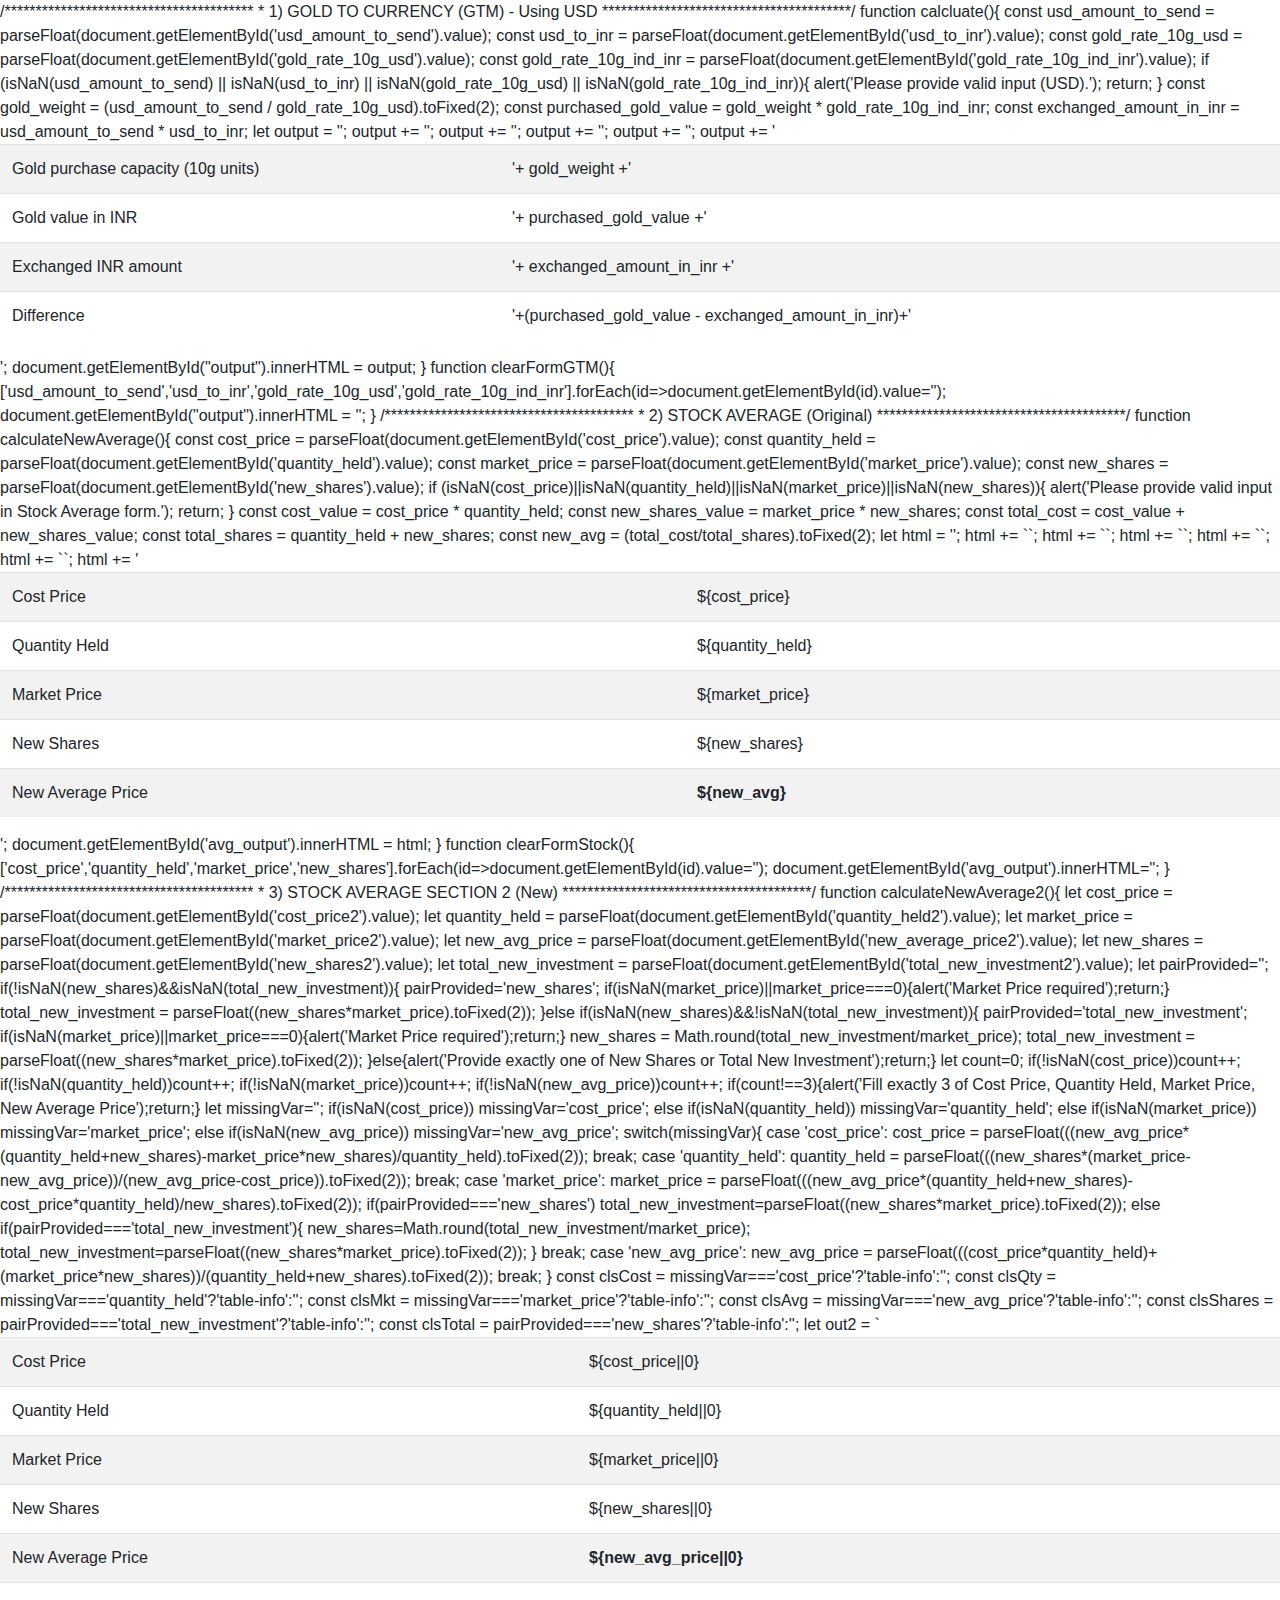
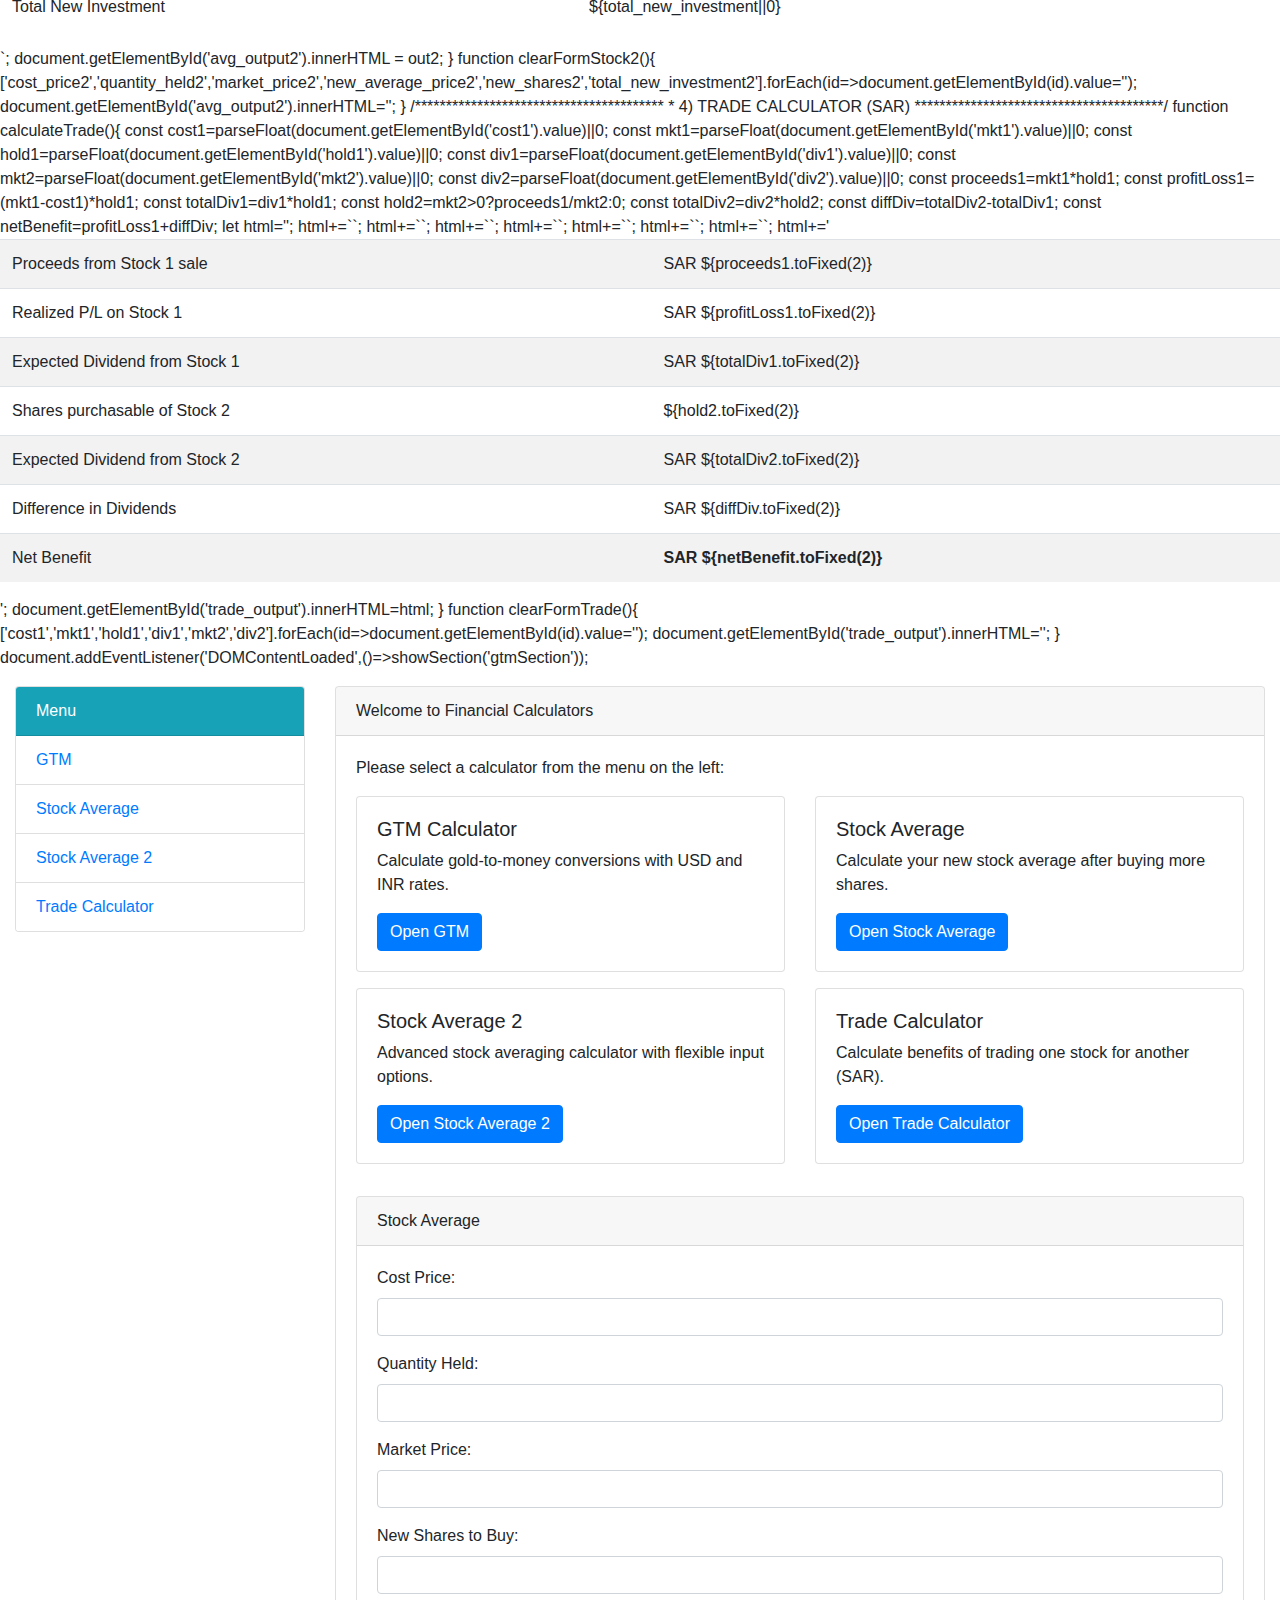
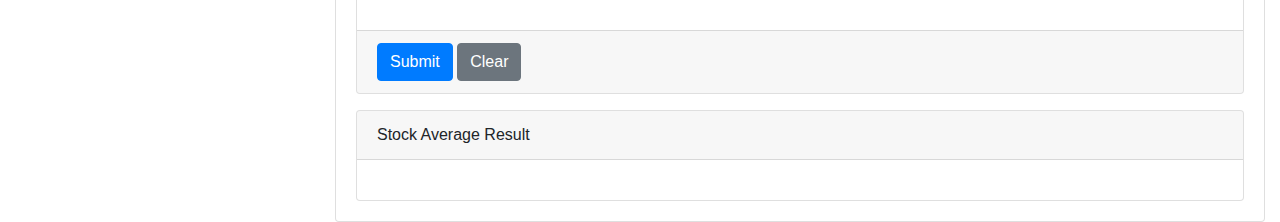
<file: index_old.html>
<!DOCTYPE html>
<html lang="en">
<head>
  <meta charset="UTF-8">
  <title>Financial Calculators</title>

  <!-- Bootstrap CSS -->
  <link rel="stylesheet" href="lib/css/bootstrap4.6.1.min.css">
  
  <!-- Font Awesome Icons -->
  <link 
    rel="stylesheet"
    href="https://cdnjs.cloudflare.com/ajax/libs/font-awesome/6.0.0-beta3/css/all.min.css"
    integrity="sha512-OkD1nCn6dZzJtC6OGx0Gv82ZASVal8QXYeJl5Q2OWq+BW+2FYD44s06Idq0GvTY0gVaYM3Bh1qp0vMG2sT9lZdbi3Fw=="
    crossorigin="anonymous"
    referrerpolicy="no-referrer"
  />

  <!-- Common CSS -->
  <link rel="stylesheet" href="common.css">

  <!-- jQuery & Bootstrap JS -->
  <script src="lib/scripts/jquery.slim.min.js"></script>
  <script src="lib/scripts/bootstrap4.6.1.min.js"></script>

    /****************************************
     * 1) GOLD TO CURRENCY (GTM) - Using USD
     ****************************************/
    function calcluate(){
      const usd_amount_to_send    = parseFloat(document.getElementById('usd_amount_to_send').value);
      const usd_to_inr            = parseFloat(document.getElementById('usd_to_inr').value);
      const gold_rate_10g_usd     = parseFloat(document.getElementById('gold_rate_10g_usd').value);
      const gold_rate_10g_ind_inr = parseFloat(document.getElementById('gold_rate_10g_ind_inr').value);
      if (isNaN(usd_amount_to_send) || isNaN(usd_to_inr) || isNaN(gold_rate_10g_usd) || isNaN(gold_rate_10g_ind_inr)){
        alert('Please provide valid input (USD).'); return;
      }
      const gold_weight           = (usd_amount_to_send / gold_rate_10g_usd).toFixed(2);
      const purchased_gold_value  = gold_weight * gold_rate_10g_ind_inr;
      const exchanged_amount_in_inr = usd_amount_to_send * usd_to_inr;
      let output = '<table class="table table-striped">';
      output += '<tr><td>Gold purchase capacity (10g units)</td><td>'+ gold_weight +'</td></tr>';
      output += '<tr><td>Gold value in INR</td><td>'+ purchased_gold_value +'</td></tr>';
      output += '<tr><td>Exchanged INR amount</td><td>'+ exchanged_amount_in_inr +'</td></tr>';
      output += '<tr><td>Difference</td><td>'+(purchased_gold_value - exchanged_amount_in_inr)+'</td></tr>';
      output += '</table>';
      document.getElementById("output").innerHTML = output;
    }
    function clearFormGTM(){
      ['usd_amount_to_send','usd_to_inr','gold_rate_10g_usd','gold_rate_10g_ind_inr'].forEach(id=>document.getElementById(id).value='');
      document.getElementById("output").innerHTML = '';
    }

    /****************************************
     * 2) STOCK AVERAGE (Original)
     ****************************************/
    function calculateNewAverage(){
      const cost_price    = parseFloat(document.getElementById('cost_price').value);
      const quantity_held = parseFloat(document.getElementById('quantity_held').value);
      const market_price  = parseFloat(document.getElementById('market_price').value);
      const new_shares    = parseFloat(document.getElementById('new_shares').value);
      if (isNaN(cost_price)||isNaN(quantity_held)||isNaN(market_price)||isNaN(new_shares)){
        alert('Please provide valid input in Stock Average form.'); return;
      }
      const cost_value       = cost_price * quantity_held;
      const new_shares_value = market_price * new_shares;
      const total_cost       = cost_value + new_shares_value;
      const total_shares     = quantity_held + new_shares;
      const new_avg          = (total_cost/total_shares).toFixed(2);
      let html = '<table class="table table-striped">';
      html += `<tr><td>Cost Price</td><td>${cost_price}</td></tr>`;
      html += `<tr><td>Quantity Held</td><td>${quantity_held}</td></tr>`;
      html += `<tr><td>Market Price</td><td>${market_price}</td></tr>`;
      html += `<tr><td>New Shares</td><td>${new_shares}</td></tr>`;
      html += `<tr class=\"table-info\"><td>New Average Price</td><td><strong>${new_avg}</strong></td></tr>`;
      html += '</table>';
      document.getElementById('avg_output').innerHTML = html;
    }
    function clearFormStock(){
      ['cost_price','quantity_held','market_price','new_shares'].forEach(id=>document.getElementById(id).value='');
      document.getElementById('avg_output').innerHTML='';
    }

    /****************************************
     * 3) STOCK AVERAGE SECTION 2 (New)
     ****************************************/
    function calculateNewAverage2(){
      let cost_price = parseFloat(document.getElementById('cost_price2').value);
      let quantity_held = parseFloat(document.getElementById('quantity_held2').value);
      let market_price = parseFloat(document.getElementById('market_price2').value);
      let new_avg_price = parseFloat(document.getElementById('new_average_price2').value);
      let new_shares = parseFloat(document.getElementById('new_shares2').value);
      let total_new_investment = parseFloat(document.getElementById('total_new_investment2').value);
      let pairProvided='';
      if(!isNaN(new_shares)&&isNaN(total_new_investment)){
        pairProvided='new_shares';
        if(isNaN(market_price)||market_price===0){alert('Market Price required');return;}
        total_new_investment = parseFloat((new_shares*market_price).toFixed(2));
      }else if(isNaN(new_shares)&&!isNaN(total_new_investment)){
        pairProvided='total_new_investment';
        if(isNaN(market_price)||market_price===0){alert('Market Price required');return;}
        new_shares = Math.round(total_new_investment/market_price);
        total_new_investment = parseFloat((new_shares*market_price).toFixed(2));
      }else{alert('Provide exactly one of New Shares or Total New Investment');return;}
      let count=0; if(!isNaN(cost_price))count++; if(!isNaN(quantity_held))count++; if(!isNaN(market_price))count++; if(!isNaN(new_avg_price))count++;
      if(count!==3){alert('Fill exactly 3 of Cost Price, Quantity Held, Market Price, New Average Price');return;}
      let missingVar='';
      if(isNaN(cost_price)) missingVar='cost_price';
      else if(isNaN(quantity_held)) missingVar='quantity_held';
      else if(isNaN(market_price)) missingVar='market_price';
      else if(isNaN(new_avg_price)) missingVar='new_avg_price';
      switch(missingVar){
        case 'cost_price': cost_price = parseFloat(((new_avg_price*(quantity_held+new_shares)-market_price*new_shares)/quantity_held).toFixed(2)); break;
        case 'quantity_held': quantity_held = parseFloat(((new_shares*(market_price-new_avg_price))/(new_avg_price-cost_price)).toFixed(2)); break;
        case 'market_price': market_price = parseFloat(((new_avg_price*(quantity_held+new_shares)-cost_price*quantity_held)/new_shares).toFixed(2));
          if(pairProvided==='new_shares') total_new_investment=parseFloat((new_shares*market_price).toFixed(2));
          else if(pairProvided==='total_new_investment'){ new_shares=Math.round(total_new_investment/market_price); total_new_investment=parseFloat((new_shares*market_price).toFixed(2)); }
          break;
        case 'new_avg_price': new_avg_price = parseFloat(((cost_price*quantity_held)+(market_price*new_shares))/(quantity_held+new_shares).toFixed(2)); break;
      }
      const clsCost    = missingVar==='cost_price'?'table-info':'';
      const clsQty     = missingVar==='quantity_held'?'table-info':'';
      const clsMkt     = missingVar==='market_price'?'table-info':'';
      const clsAvg     = missingVar==='new_avg_price'?'table-info':'';
      const clsShares  = pairProvided==='total_new_investment'?'table-info':'';
      const clsTotal   = pairProvided==='new_shares'?'table-info':'';
      let out2 = `<table class="table table-striped">
        <tr class="${clsCost}"><td>Cost Price</td><td>${cost_price||0}</td></tr>
        <tr class="${clsQty}"><td>Quantity Held</td><td>${quantity_held||0}</td></tr>
        <tr class="${clsMkt}"><td>Market Price</td><td>${market_price||0}</td></tr>
        <tr class="${clsShares}"><td>New Shares</td><td>${new_shares||0}</td></tr>
        <tr class="${clsAvg}"><td>New Average Price</td><td><strong>${new_avg_price||0}</strong></td></tr>
        <tr class="${clsTotal}"><td>Total New Investment</td><td>${total_new_investment||0}</td></tr>
      </table>`;
      document.getElementById('avg_output2').innerHTML = out2;
    }
    function clearFormStock2(){ ['cost_price2','quantity_held2','market_price2','new_average_price2','new_shares2','total_new_investment2'].forEach(id=>document.getElementById(id).value=''); document.getElementById('avg_output2').innerHTML=''; }

    /****************************************
     * 4) TRADE CALCULATOR (SAR)
     ****************************************/
    function calculateTrade(){
      const cost1=parseFloat(document.getElementById('cost1').value)||0;
      const mkt1=parseFloat(document.getElementById('mkt1').value)||0;
      const hold1=parseFloat(document.getElementById('hold1').value)||0;
      const div1=parseFloat(document.getElementById('div1').value)||0;
      const mkt2=parseFloat(document.getElementById('mkt2').value)||0;
      const div2=parseFloat(document.getElementById('div2').value)||0;
      const proceeds1=mkt1*hold1;
      const profitLoss1=(mkt1-cost1)*hold1;
      const totalDiv1=div1*hold1;
      const hold2=mkt2>0?proceeds1/mkt2:0;
      const totalDiv2=div2*hold2;
      const diffDiv=totalDiv2-totalDiv1;
      const netBenefit=profitLoss1+diffDiv;
      let html='<table class="table table-striped">';
      html+=`<tr><td>Proceeds from Stock 1 sale</td><td>SAR ${proceeds1.toFixed(2)}</td></tr>`;
      html+=`<tr><td>Realized P/L on Stock 1</td><td>SAR ${profitLoss1.toFixed(2)}</td></tr>`;
      html+=`<tr><td>Expected Dividend from Stock 1</td><td>SAR ${totalDiv1.toFixed(2)}</td></tr>`;
      html+=`<tr><td>Shares purchasable of Stock 2</td><td>${hold2.toFixed(2)}</td></tr>`;
      html+=`<tr><td>Expected Dividend from Stock 2</td><td>SAR ${totalDiv2.toFixed(2)}</td></tr>`;
      html+=`<tr><td>Difference in Dividends</td><td>SAR ${diffDiv.toFixed(2)}</td></tr>`;
      html+=`<tr class=\"table-info\"><td>Net Benefit</td><td><strong>SAR ${netBenefit.toFixed(2)}</strong></td></tr>`;
      html+='</table>';
      document.getElementById('trade_output').innerHTML=html;
    }
    function clearFormTrade(){ ['cost1','mkt1','hold1','div1','mkt2','div2'].forEach(id=>document.getElementById(id).value=''); document.getElementById('trade_output').innerHTML=''; }

    document.addEventListener('DOMContentLoaded',()=>showSection('gtmSection'));
  </script>
</head>
<body>
<div class="container-fluid">
  <div class="row">
    <div class="col-12 col-md-3 col-lg-3">
      <div class="card mt-3">
        <div class="card-header main-header"><i class="fas fa-bars"></i> Menu</div>
        <ul class="list-group list-group-flush">
          <li class="list-group-item"><a href="gtm.html"><i class="fas fa-coins"></i> GTM</a></li>
          <li class="list-group-item"><a href="stock-average.html"><i class="fas fa-chart-line"></i> Stock Average</a></li>
          <li class="list-group-item"><a href="stock-average2.html"><i class="fas fa-calculator"></i> Stock Average 2</a></li>
          <li class="list-group-item"><a href="trade-calculator.html"><i class="fas fa-exchange-alt"></i> Trade Calculator</a></li>
        </ul>
      </div>
    </div>
    <div class="col-12 col-md-9 col-lg-9">
      <div class="card mt-3">
        <div class="card-header">Welcome to Financial Calculators</div>
        <div class="card-body">
          <p>Please select a calculator from the menu on the left:</p>
          <div class="row">
            <div class="col-md-6 mb-3">
              <div class="card">
                <div class="card-body">
                  <h5><i class="fas fa-coins"></i> GTM Calculator</h5>
                  <p>Calculate gold-to-money conversions with USD and INR rates.</p>
                  <a href="gtm.html" class="btn btn-primary">Open GTM</a>
                </div>
              </div>
            </div>
            <div class="col-md-6 mb-3">
              <div class="card">
                <div class="card-body">
                  <h5><i class="fas fa-chart-line"></i> Stock Average</h5>
                  <p>Calculate your new stock average after buying more shares.</p>
                  <a href="stock-average.html" class="btn btn-primary">Open Stock Average</a>
                </div>
              </div>
            </div>
            <div class="col-md-6 mb-3">
              <div class="card">
                <div class="card-body">
                  <h5><i class="fas fa-calculator"></i> Stock Average 2</h5>
                  <p>Advanced stock averaging calculator with flexible input options.</p>
                  <a href="stock-average2.html" class="btn btn-primary">Open Stock Average 2</a>
                </div>
              </div>
            </div>
            <div class="col-md-6 mb-3">
              <div class="card">
                <div class="card-body">
                  <h5><i class="fas fa-exchange-alt"></i> Trade Calculator</h5>
                  <p>Calculate benefits of trading one stock for another (SAR).</p>
                  <a href="trade-calculator.html" class="btn btn-primary">Open Trade Calculator</a>
                </div>
              </div>
            </div>
          </div>
        <div class="card mt-3"><div class="card-header">Stock Average</div><div class="card-body">
          <div class="form-group"><label for="cost_price">Cost Price:</label><input class="form-control" id="cost_price"></div>
          <div class="form-group"><label for="quantity_held">Quantity Held:</label><input class="form-control" id="quantity_held"></div>
          <div class="form-group"><label for="market_price">Market Price:</label><input class="form-control" id="market_price"></div>
          <div class="form-group"><label for="new_shares">New Shares to Buy:</label><input class="form-control" id="new_shares"></div>
        </div><div class="card-footer">
          <button class="btn btn-primary" onclick="calculateNewAverage()">Submit</button>
          <button class="btn btn-secondary" onclick="clearFormStock()">Clear</button>
        </div></div>
        <div class="card mt-3"><div class="card-header">Stock Average Result</div><div class="card-body"><div id="avg_output"></div></div></div>
      </div>
      <div id="stockAverageSection2" style="display:none;">
        <div class="row">
          <div class="col-md-6"><div class="card mt-3"><div class="card-header">Stock Average 2 - Inputs</div><div class="card-body">
            <p class="text-muted">Fill exactly <strong>4</strong> fields among Cost Price, Quantity Held,
            Market Price, New Avg Price, and one of New Shares or Total New Investment.</p>
            <div class="form-group"><label for="cost_price2">Cost Price:</label><input class="form-control" id="cost_price2"></div>
            <div class="form-group"><label for="quantity_held2">Quantity Held:</label><input class="form-control" id="quantity_held2"></div>
            <div class="form-group"><label for="market_price2">Market Price:</label><input class="form-control" id="market_price2"></div>
            <div class="form-group"><label for="new_average_price2">New Average Price:</label><input class="form-control" id="new_average_price2"></div>
            <div class="form-group row"><div class="col-md-5"><label for="new_shares2">New Shares:</label><input class="form-control" id="new_shares2"></div>
            <div class="col-md-2 d-flex align-items-center justify-content-center">Or</div>
            <div class="col-md-5"><label for="total_new_investment2">Total New Investment:</label><input class="form-control" id="total_new_investment2"></div></div>
          </div><div class="card-footer"><button class="btn btn-primary" onclick="calculateNewAverage2()">Calculate</button>
            <button class="btn btn-secondary" onclick="clearFormStock2()">Clear</button></div></div></div>
          <div class="col-md-6"><div class="card mt-3"><div class="card-header">Stock Average 2 Result</div>
            <div class="card-body"><div id="avg_output2"></div></div></div></div>
        </div>
      </div>
      <div id="tradeSection" style="display:none;">
        <div class="card mt-3"><div class="card-header">Trade Calculator (SAR)</div><div class="card-body">
          <div class="row">
            <div class="col-md-6"><h5>Stock 1 (Portfolio)</h5>
              <div class="form-group"><label for="cost1">Cost Price (SAR):</label><input class="form-control" type="number" step="0.01" id="cost1"></div>
              <div class="form-group"><label for="mkt1">Market Price (SAR):</label><input class="form-control" type="number" step="0.01" id="mkt1"></div>
              <div class="form-group"><label for="hold1">Holdings (shares):</label><input class="form-control" type="number" step="1" id="hold1"></div>
              <div class="form-group"><label for="div1">Dividend/share (SAR):</label><input class="form-control" type="number" step="0.01" id="div1"></div>
            </div>
            <div class="col-md-6"><h5>Stock 2 (Buy)</h5>
              <div class="form-group"><label for="mkt2">Market Price (SAR):</label><input class="form-control" type="number" step="0.01" id="mkt2"></div>
              <div class="form-group"><label for="div2">Dividend/share (SAR):</label><input class="form-control" type="number" step="0.01" id="div2"></div>
            </div>
          </div>
        </div><div class="card-footer">
          <button class="btn btn-primary" onclick="calculateTrade()">Calculate</button>
          <button class="btn btn-secondary" onclick="clearFormTrade()">Clear</button>
        </div></div>
        <div class="card mt-3"><div class="card-header">Results</div><div class="card-body"><div id="trade_output"></div></div></div>
      </div>
    </div>
  </div>
</div>
</body>
</html>
</file>
<file: common.css>
.section {
  margin-top: 1rem;
}

.card-header.main-header {
  background-color: #17a2b8;
  color: white;
}
</file>
